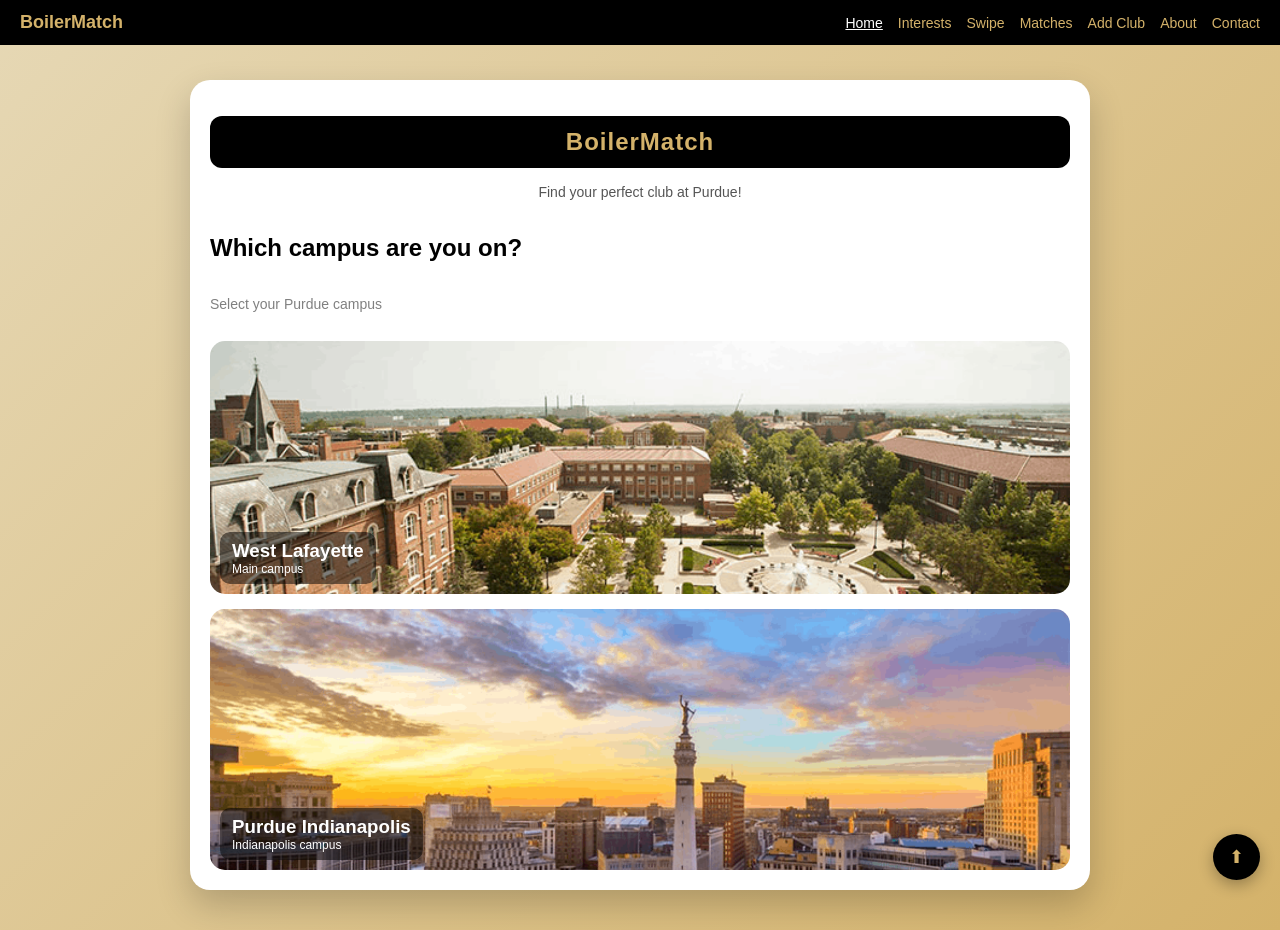
<file: index.html>
<!DOCTYPE html>
<html lang="en">
<head>
  <meta name="viewport" content="width=device-width, initial-scale=1.0">
  <meta charset="UTF-8">
  <title>BoilerMatch</title>
  <link rel="stylesheet" href="styles.css">
</head>
<body id="top">

  <nav class="navbar">
  <div class="nav-logo">BoilerMatch</div>

  <ul class="nav-links">
  <li><a href="index.html" class="active">Home</a></li>
  <li><a href="interests.html">Interests</a></li>
  <li><a href="swipe.html">Swipe</a></li>
  <li><a href="matches.html">Matches</a></li>
  <li><a href="add-club.html">Add Club</a></li>
  <li><a href="about.html">About</a></li>
  <li><a href="contact.html">Contact</a></li>
</ul>
</nav>

  <div class="container">

    <div class="header">
      <h1>BoilerMatch</h1>
      <p>Find your perfect club at Purdue!</p>
    </div>

    <h2>Which campus are you on?</h2>
    <p class="subtext">Select your Purdue campus</p>

    <div class="card campus" onclick="window.location.href='interests.html'">
      <img src="images/west-lafayette.png" alt="Purdue University West Lafayette Campus">
      <div class="overlay">
        <h3>West Lafayette</h3>
        <p>Main campus</p>
      </div>
    </div>

    <div class="card campus" onclick="window.location.href='interests.html'">
      <img src="images/indy.png" alt="Purdue University Indianapolis Campus">
      <div class="overlay">
        <h3>Purdue Indianapolis</h3>
        <p>Indianapolis campus</p>
      </div>
    </div>

  </div>

  <!-- Back to Top Button -->
  <a href="#top" class="back-to-top">⬆</a>

</body>
</html>
</file>
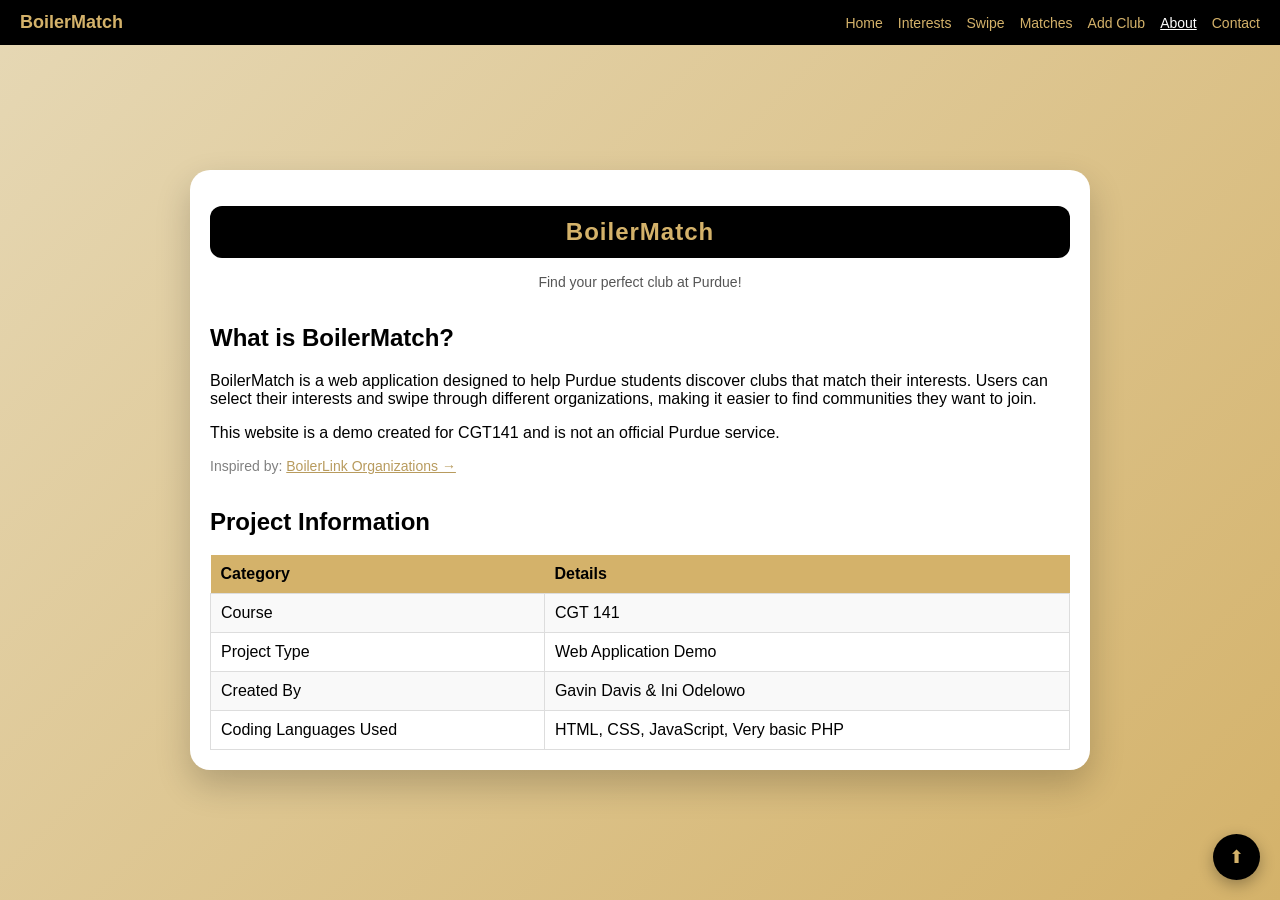
<file: about.html>
<!DOCTYPE html>
<html lang="en">

<head>
    <meta name="viewport" content="width=device-width, initial-scale=1.0">
    <meta charset="UTF-8">
    <title>BoilerMatch - About</title>
    <link rel="stylesheet" href="styles.css">
</head>

<body id="top">

    <!-- Navbar -->
    <nav class="navbar">
        <div class="nav-logo">BoilerMatch</div>

        <ul class="nav-links">
            <li><a href="index.html">Home</a></li>
            <li><a href="interests.html">Interests</a></li>
            <li><a href="swipe.html">Swipe</a></li>
            <li><a href="matches.html">Matches</a></li>
            <li><a href="add-club.html">Add Club</a></li>
            <li><a href="about.html" class="active">About</a></li>
            <li><a href="contact.html">Contact</a></li>
        </ul>
    </nav>

    <!-- Main Content -->
    <main class="container">

        <header class="header">
            <h1>BoilerMatch</h1>
            <p>Find your perfect club at Purdue!</p>
        </header>

        <section>
            <h2>What is BoilerMatch?</h2>
            <p>
                BoilerMatch is a web application designed to help Purdue students discover clubs that match their
                interests.
                Users can select their interests and swipe through different organizations, making it easier to find
                communities they want to join.
            </p>

            <p>
                This website is a demo created for CGT141 and is not an official Purdue service.
            </p>

            <p class="subtext">
                Inspired by:
                <a href="https://boilerlink.purdue.edu/organizations" target="_blank" rel="noopener noreferrer">
                    BoilerLink Organizations →
                </a>
            </p>

        </section>

        <section>
            <h2>Project Information</h2>

            <table class="info-table">
                <tr>
                    <th>Category</th>
                    <th>Details</th>
                </tr>
                <tr>
                    <td>Course</td>
                    <td>CGT 141</td>
                </tr>
                <tr>
                    <td>Project Type</td>
                    <td>Web Application Demo</td>
                </tr>
                <tr>
                    <td>Created By</td>
                    <td>Gavin Davis & Ini Odelowo</td>
                </tr>
                <tr>
                    <td>Coding Languages Used</td>
                    <td>HTML, CSS, JavaScript, Very basic PHP</td>
                </tr>
            </table>

        </section>

    </main>

    <!-- Back to Top -->
    <a href="#top" class="back-to-top">⬆</a>

</body>

</html>
</file>
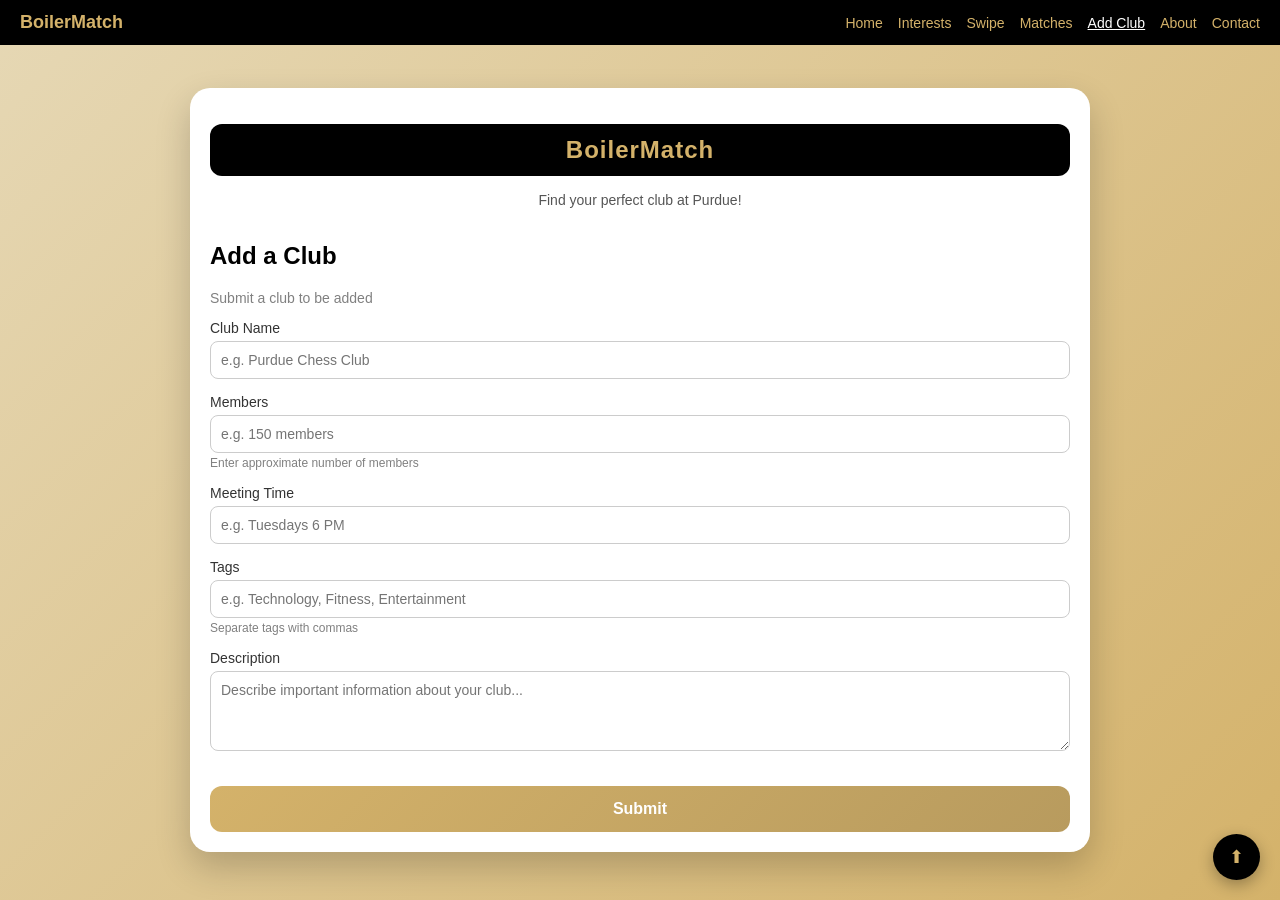
<file: add-club.html>
<!DOCTYPE html>
<html lang="en">

<head>
  <meta name="viewport" content="width=device-width, initial-scale=1.0">
  <meta charset="UTF-8">
  <title>BoilerMatch - Add Club</title>
  <link rel="stylesheet" href="styles.css">
</head>

<body id="top">

  <!-- Navigation -->
  <nav class="navbar">
    <div class="nav-logo">BoilerMatch</div>

    <ul class="nav-links">
      <li><a href="index.html">Home</a></li>
      <li><a href="interests.html">Interests</a></li>
      <li><a href="swipe.html">Swipe</a></li>
      <li><a href="matches.html">Matches</a></li>
      <li><a href="add-club.html" class="active">Add Club</a></li>
      <li><a href="about.html">About</a></li>
      <li><a href="contact.html">Contact</a></li>
    </ul>
  </nav>

  <!-- Main Content -->
  <main class="container">

    <!-- Page Header -->
    <header class="header">
      <h1>BoilerMatch</h1>
      <p>Find your perfect club at Purdue!</p>
    </header>

    <!-- Form Section -->
    <section>
      <h2>Add a Club</h2>
      <p class="subtext">Submit a club to be added</p>

      <form action="submit.php" method="POST">

        <div class="form-group">
          <label for="club-name">Club Name</label>
          <input type="text" id="club-name" name="club-name" placeholder="e.g. Purdue Chess Club" required>
        </div>

        <div class="form-group">
          <label for="club-members">Members</label>
          <input type="text" id="club-members" name="club-members" placeholder="e.g. 150 members" required>
          <div class="form-hint">Enter approximate number of members</div>
        </div>

        <div class="form-group">
          <label for="club-time">Meeting Time</label>
          <input type="text" id="club-time" name="club-time" placeholder="e.g. Tuesdays 6 PM" required>
        </div>

        <div class="form-group">
          <label for="club-tags">Tags</label>
          <input type="text" id="club-tags" name="club-tags" placeholder="e.g. Technology, Fitness, Entertainment"
            required>
          <div class="form-hint">Separate tags with commas</div>
        </div>

        <div class="form-group">
          <label for="club-desc">Description</label>
          <textarea id="club-desc" name="club-desc" placeholder="Describe important information about your club..."
            required></textarea>
        </div>

        <button type="submit" class="match-btn">Submit</button>

      </form>
    </section>

  </main>

  <!-- Back to Top Button -->
  <a href="#top" class="back-to-top">⬆</a>

  <script src="script.js"></script>
</body>

</html>
</file>
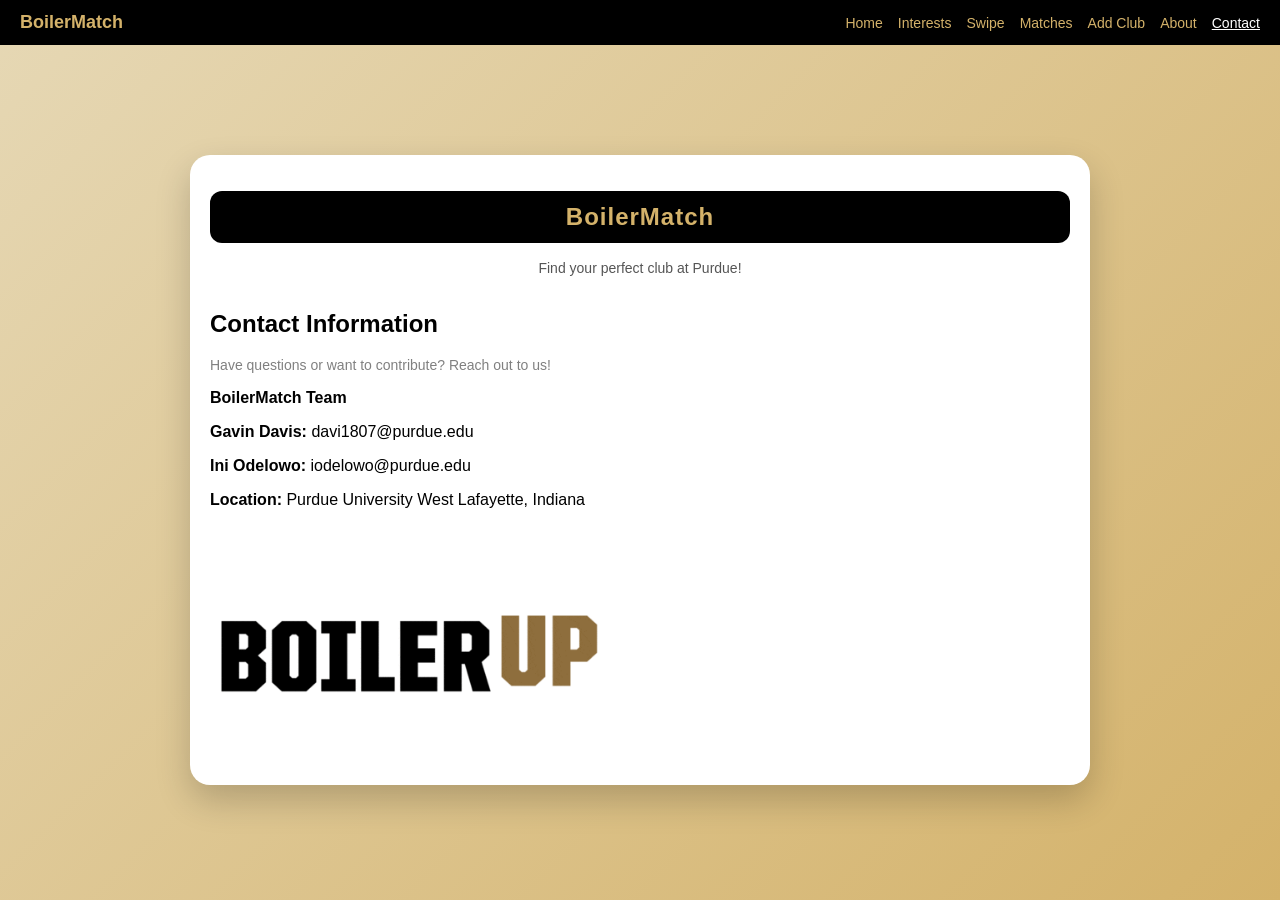
<file: contact.html>
<!DOCTYPE html>
<html lang="en">

<head>
    <meta name="viewport" content="width=device-width, initial-scale=1.0">
    <meta charset="UTF-8">
    <title>BoilerMatch - Contact</title>
    <link rel="stylesheet" href="styles.css">
</head>

<body>

    <!-- Navigation -->
    <nav class="navbar">
        <div class="nav-logo">BoilerMatch</div>

        <ul class="nav-links">
            <li><a href="index.html">Home</a></li>
            <li><a href="interests.html">Interests</a></li>
            <li><a href="swipe.html">Swipe</a></li>
            <li><a href="matches.html">Matches</a></li>
            <li><a href="add-club.html">Add Club</a></li>
            <li><a href="about.html">About</a></li>
            <li><a href="contact.html" class="active">Contact</a></li>
        </ul>
    </nav>

    <!-- Main Content -->
    <main class="container">

        <!-- Header -->
        <header class="header">
            <h1>BoilerMatch</h1>
            <p>Find your perfect club at Purdue!</p>
        </header>

        <!-- Contact Section -->
        <section>
            <h2>Contact Information</h2>
                <p class="subtext">Have questions or want to contribute? Reach out to us!</p>
    
                <p><strong>BoilerMatch Team</strong></p>
                <p><strong>Gavin Davis:</strong> davi1807@purdue.edu</p>
                <p><strong>Ini Odelowo:</strong> iodelowo@purdue.edu</p>

            <p><strong>Location:</strong> Purdue University West Lafayette, Indiana</p>
        </section>

        <!-- GIF Section -->
        <section>
            <img src="images/boilerup.gif" alt="Text saying 'BoilerUp!'" class="gif">
        </section>

    </main>

</body>

</html>
</file>
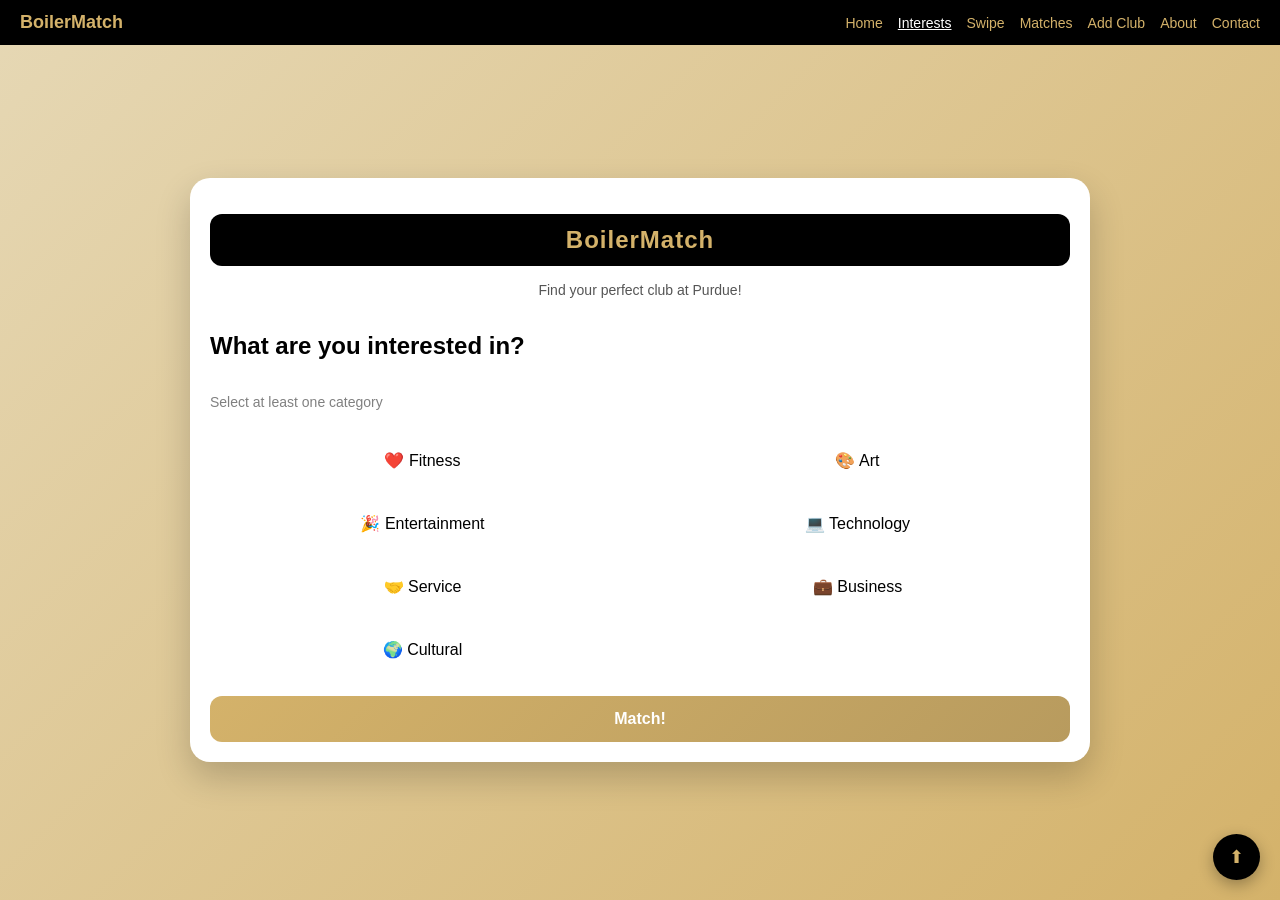
<file: interests.html>
<!DOCTYPE html>
<html lang="en">

<head>
  <meta name="viewport" content="width=device-width, initial-scale=1.0">
  <meta charset="UTF-8">
  <title>BoilerMatch - Interests</title>
  <link rel="stylesheet" href="styles.css">
</head>

<body id="top">

  <nav class="navbar">
    <div class="nav-logo">BoilerMatch</div>

    <ul class="nav-links">
      <li><a href="index.html">Home</a></li>
      <li><a href="interests.html" class="active">Interests</a></li>
      <li><a href="swipe.html">Swipe</a></li>
      <li><a href="matches.html">Matches</a></li>
      <li><a href="add-club.html">Add Club</a></li>
      <li><a href="about.html">About</a></li>
      <li><a href="contact.html">Contact</a></li>
    </ul>
  </nav>

  <div class="container">

    <div class="header">
      <h1>BoilerMatch</h1>
      <p>Find your perfect club at Purdue!</p>
    </div>

    <h2>What are you interested in?</h2>
    <p class="subtext">Select at least one category</p>

    <!-- Interest Grid -->
    <div class="interest-grid">

      <div class="interest" onclick="toggleSelect(this)">❤️ Fitness</div>
      <div class="interest" onclick="toggleSelect(this)">🎨 Art</div>
      <div class="interest" onclick="toggleSelect(this)">🎉 Entertainment</div>
      <div class="interest" onclick="toggleSelect(this)">💻 Technology</div>
      <div class="interest" onclick="toggleSelect(this)">🤝 Service</div>
      <div class="interest" onclick="toggleSelect(this)">💼 Business</div>
      <div class="interest" onclick="toggleSelect(this)">🌍 Cultural</div>

    </div>

    <!-- Match Button -->
    <button class="match-btn" onclick="goToSwipe()">Match!</button>

  </div>

  <!-- Back to Top Button -->
  <a href="#top" class="back-to-top">⬆</a>

  <script src="script.js"></script>
</body>

</html>
</file>
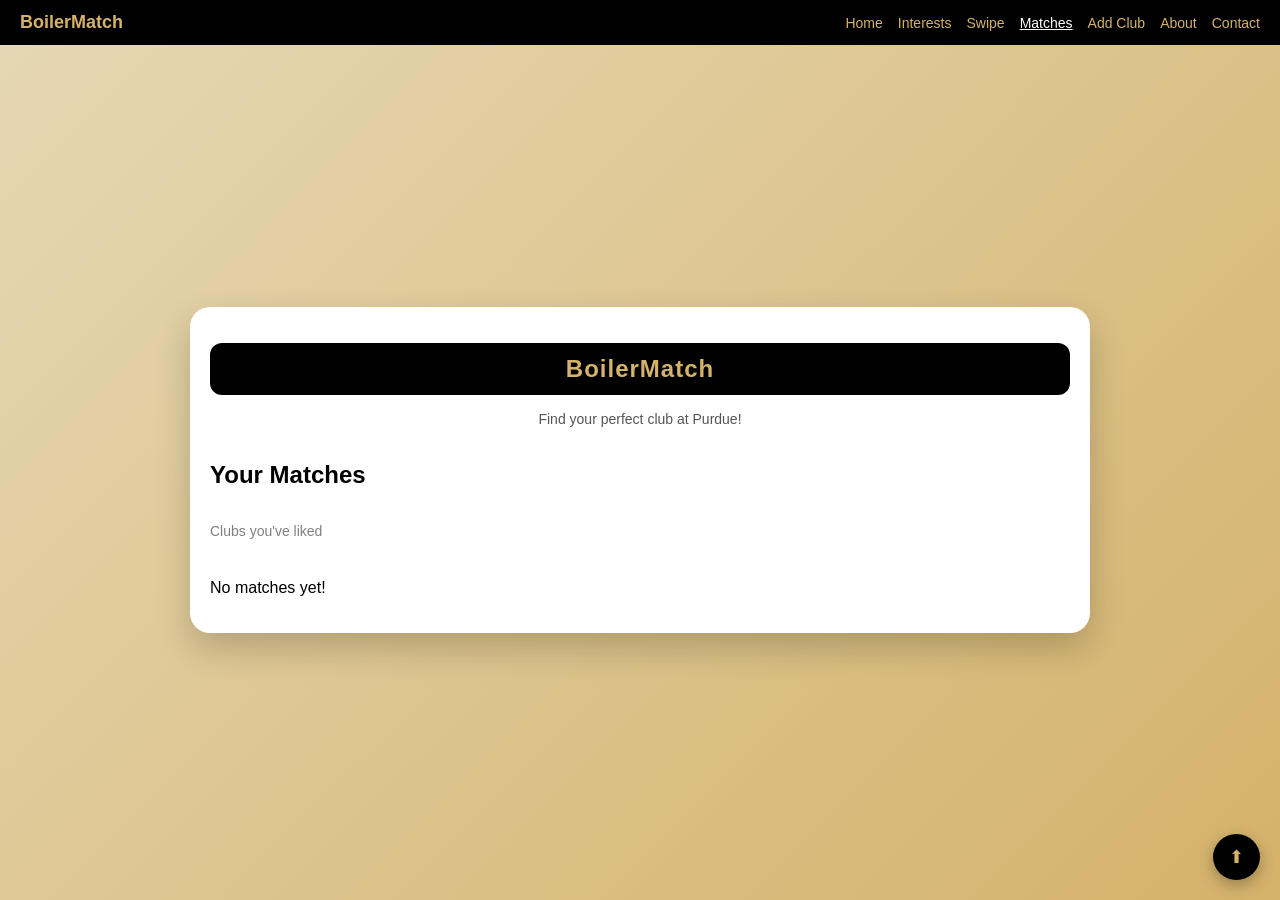
<file: matches.html>
<!DOCTYPE html>
<html lang="en">

<head>
  <meta name="viewport" content="width=device-width, initial-scale=1.0">
  <meta charset="UTF-8">
  <title>BoilerMatch - Matches</title>
  <link rel="stylesheet" href="styles.css">
</head>

<body id="top">

  <nav class="navbar">
    <div class="nav-logo">BoilerMatch</div>

    <ul class="nav-links">
      <li><a href="index.html">Home</a></li>
      <li><a href="interests.html">Interests</a></li>
      <li><a href="swipe.html">Swipe</a></li>
      <li><a href="matches.html" class="active">Matches</a></li>
      <li><a href="add-club.html">Add Club</a></li>
      <li><a href="about.html">About</a></li>
      <li><a href="contact.html">Contact</a></li>
    </ul>
  </nav>

  <div class="container">

    <div class="header">
      <h1>BoilerMatch</h1>
      <p>Find your perfect club at Purdue!</p>
    </div>

    <h2>Your Matches</h2>
    <p class="subtext">Clubs you've liked</p>

    <div id="matches-container"></div>

  </div>

  <!-- Back to Top Button -->
  <a href="#top" class="back-to-top">⬆</a>

  <script src="script.js"></script>
</body>

</html>
</file>
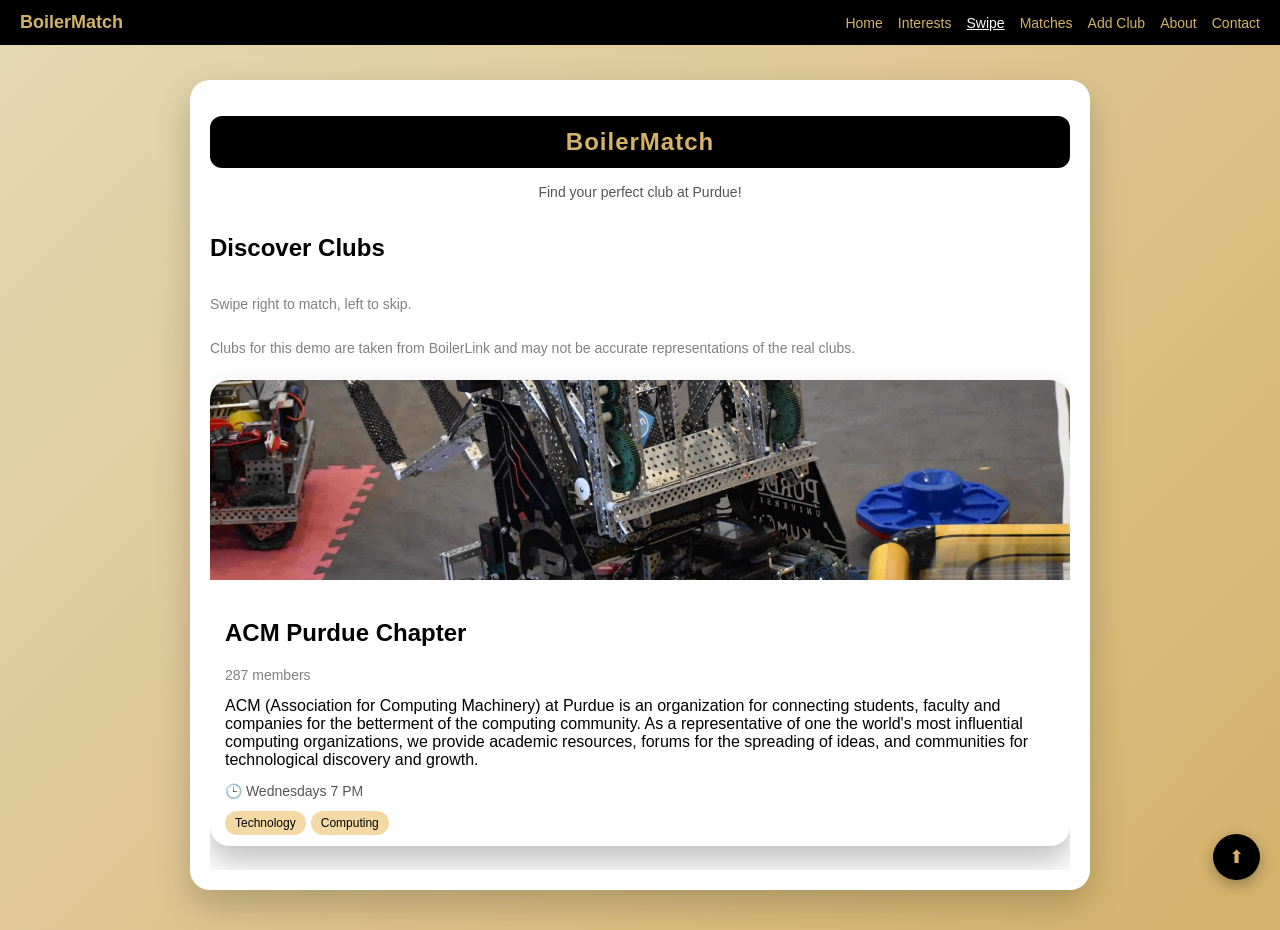
<file: swipe.html>
<!DOCTYPE html>
<html lang="en">

<head>
  <meta name="viewport" content="width=device-width, initial-scale=1.0">
  <meta charset="UTF-8">
  <title>BoilerMatch - Swipe</title>
  <link rel="stylesheet" href="styles.css">
</head>

<body id="top">

  <nav class="navbar">
    <div class="nav-logo">BoilerMatch</div>

    <ul class="nav-links">
      <li><a href="index.html">Home</a></li>
      <li><a href="interests.html">Interests</a></li>
      <li><a href="swipe.html" class="active">Swipe</a></li>
      <li><a href="matches.html">Matches</a></li>
      <li><a href="add-club.html">Add Club</a></li>
      <li><a href="about.html">About</a></li>
      <li><a href="contact.html">Contact</a></li>
    </ul>
  </nav>

  <div class="container">

    <div class="header">
      <h1>BoilerMatch</h1>
      <p>Find your perfect club at Purdue!</p>
    </div>

    <h2>Discover Clubs</h2>
    <p class="subtext">Swipe right to match, left to skip.</p>
    <p class="subtext">Clubs for this demo are taken from BoilerLink and may not be accurate representations of the real clubs.</p>

    <!-- Swipe Content -->
    <div class="swipe-container">

      <div class="swipe-card" id="card"></div>

      <div class="buttons">
        <button class="no" onclick="swipeLeft()">❌</button>
        <button class="yes" onclick="swipeRight()">❤️</button>
      </div>

    </div>

  </div>

  <!-- Back to Top Button -->
  <a href="#top" class="back-to-top">⬆</a>

  <script src="script.js"></script>
</body>

</html>
</file>
<file: styles.css>
/*global change to prevent layout overflow issues*/
* {
  box-sizing: border-box;
}

/*initial campus selection page css*/

body {
  margin: 0;
  font-family: 'Segoe UI', Arial, sans-serif;
  background: linear-gradient(135deg, #e6d8b5, #d4b26a);

  display: flex;
  justify-content: center;
  align-items: center;
  min-height: 100vh;
}

/*main app container*/
.container {
  background: #ffffff;
  width: 90%;
  max-width: 900px;
  padding: 20px;
  margin: 80px 0 40px 0;
  /*account for fixed navbar*/
  border-radius: 20px;
  box-shadow: 0 15px 35px rgba(0, 0, 0, 0.2);

  display: flex;
  flex-direction: column;

  max-height: 90vh;
  overflow-y: auto;
}

/*header*/

.header {
  text-align: center;
}

.header h1 {
  background: black;
  color: #d4b26a;
  padding: 12px;
  border-radius: 12px;
  font-size: 24px;
  letter-spacing: 1px;
}

.header p {
  margin-top: 5px;
  color: #555;
  font-size: 14px;
}

/* Text */

h2 {
  margin-top: 20px;
}

.subtext {
  color: gray;
  font-size: 14px;
}

/*campus cards*/

.card {
  position: relative;
  margin-top: 15px;
  border-radius: 15px;
  overflow: hidden;
  cursor: pointer;
  transition: transform 0.2s ease, box-shadow 0.2s ease;
}

.card:hover {
  transform: scale(1.03);
  box-shadow: 0 10px 25px rgba(0, 0, 0, 0.3);
}

.card img {
  width: 100%;
  display: block;
}

/*image overlay text*/

.overlay {
  position: absolute;
  bottom: 10px;
  left: 10px;
  color: white;
  background: rgba(0, 0, 0, 0.5);
  padding: 8px 12px;
  border-radius: 10px;
}

.overlay h3 {
  margin: 0;
}

.overlay p {
  margin: 0;
  font-size: 12px;
}

/*interests page css*/

.interest {
  background: #ffffff;
  border-radius: 12px;
  padding: 15px;
  cursor: pointer;
  border: 2px solid transparent;
  transition: 0.2s;
  text-align: center;
  font-weight: 500;
}

.interest:hover {
  background: #f5f5f5;
}

.interest.selected {
  border: 2px solid #d4b26a;
  background: #fff7e6;
}

/*grid layout for interests*/

.interest-grid {
  display: grid;
  grid-template-columns: 1fr 1fr;
  gap: 10px;
  margin-top: 10px;
}

/*interests page match button*/

.match-btn {
  width: 100%;
  margin-top: 20px;
  padding: 14px;
  border: none;
  border-radius: 12px;
  background: linear-gradient(135deg, #d4b26a, #b89b5e);
  color: white;
  font-size: 16px;
  font-weight: bold;
  cursor: pointer;
  transition: 0.2s;
}

.match-btn:hover {
  transform: scale(1.02);
}

/*swipe page css*/

.swipe-container {
  width: 100%;
  padding: 10px 0;
  overflow-x: hidden;
  overflow-y: hidden;
}

.swipe-card {
  width: 100%;
  background: white;
  border-radius: 20px;
  overflow: hidden;
  box-shadow: 0 15px 30px rgba(0, 0, 0, 0.25);
  transition: transform 0.3s ease, opacity 0.3s ease;
}

.swipe-card img {
  width: 100%;
  height: 200px;
  object-fit: cover;
}

.card-content {
  padding: 15px;
}

.members {
  color: gray;
  font-size: 14px;
}

.description {
  margin: 10px 0;
}

.time {
  font-size: 14px;
  color: #555;
}

.tags span {
  background: #f4d9a6;
  padding: 5px 10px;
  border-radius: 20px;
  font-size: 12px;
  margin-right: 5px;
}

/* buttons */

.buttons {
  margin-top: 25px;
  display: flex;
  justify-content: space-around;
  width: 100%;
}

.buttons button {
  font-size: 28px;
  padding: 18px;
  border-radius: 50%;
  border: none;
  cursor: pointer;
  transition: 0.2s;
}

.buttons button:hover {
  transform: scale(1.1);
}

.no {
  background: #ffe5e5;
}

.yes {
  background: #e0ffe5;
}

/*matches page css*/

#matches-container {
  /* id selector */
  margin-top: 10px;
}

.match-card {
  background: white;
  padding: 10px;
  border-radius: 12px;
  margin-top: 10px;
  box-shadow: 0 5px 15px rgba(0, 0, 0, 0.2);

  display: flex;
  align-items: center;
  gap: 10px;

  clear: both;
  /* clear property */
}

.match-card img {
  width: 80px;
  height: 80px;
  object-fit: cover;
  border-radius: 10px;

  float: left;
  /* floated div */
  margin-right: 10px;
}

.match-card h3 {
  margin: 0;
  font-size: 16px;
}

.match-card p {
  margin: 0;
  font-size: 12px;
  color: gray;
}

/* back to top anchor link button */
.back-to-top {
  position: fixed;
  bottom: 20px;
  right: 20px;

  background: black;
  color: #d4b26a;

  padding: 12px 16px;
  border-radius: 50%;

  text-decoration: none;
  font-size: 18px;

  box-shadow: 0 5px 15px rgba(0, 0, 0, 0.3);

  transition: 0.2s;
}

.back-to-top:hover {
  transform: scale(1.1);
  background: #222;
}

/* smooth scrolling for anchor links */

html {
  scroll-behavior: smooth;
}

/*navbar*/

.navbar {
  position: fixed;
  top: 0;
  width: 100%;
  background: black;
  color: #d4b26a;
  display: flex;
  justify-content: space-between;
  align-items: center;
  padding: 12px 20px;
  z-index: 1000;
}

.nav-logo {
  font-weight: bold;
  font-size: 18px;
}

.nav-links {
  list-style: none;
  /* removes bullets */
  display: flex;
  gap: 15px;
  padding: 0;
  margin: 0;
}

.nav-links li {
  display: inline;
}

.nav-links a {
  color: #d4b26a;
  text-decoration: none;
  font-size: 14px;
  transition: 0.2s;
}

.nav-links a.active {
  color: white;
  text-decoration: underline;
}

.nav-links a:hover {
  color: white;
}

/*add club form css*/

.form-group {
  display: flex;
  flex-direction: column;
  margin-bottom: 15px;
}

.form-group label {
  font-size: 14px;
  margin-bottom: 5px;
  font-weight: 500;
  color: #333;
}

.form-group input,
.form-group textarea {
  padding: 10px;
  border-radius: 8px;
  border: 1px solid #ccc;
  font-size: 14px;
  font-family: inherit;
}

.form-group input:focus,
.form-group textarea:focus {
  outline: none;
  border-color: #d4b26a;
  box-shadow: 0 0 5px rgba(212, 178, 106, 0.5);
}

.form-group textarea {
  resize: vertical;
  min-height: 80px;
}

.form-hint {
  font-size: 12px;
  color: gray;
  margin-top: 3px;
}

/* about page table */

.info-table {
  width: 100%;
  border-collapse: collapse;
  margin-top: 15px;
}

.info-table th {
  background: #d4b26a;
  color: black;
  text-align: left;
  padding: 10px;
}

.info-table td {
  border: 1px solid #ddd;
  padding: 10px;
}

.info-table tr:nth-child(even) {
  background: #f9f9f9;
}

.info-table tr:hover {
  background: #f1f1f1;
}

a {
  color: #b89b5e;
  font-weight: 500;
}

a:hover {
  text-decoration: underline;
}

/* gif for contact page */
.gif {
  width: 100%;
  max-width: 400px;
  margin-top: 15px;
  border-radius: 12px;
  display: block;
}

/*screen size responsiveness*/

@media (max-width: 600px) {

  .container {
    width: 95%;
    margin: 20px 0;
    padding: 15px;
  }

  .swipe-card img {
    height: 180px;
  }

  h2 {
    font-size: 18px;
  }

  /* Navbar adjustments */
  .nav-links {
    display: flex;
    flex-wrap: wrap;
    justify-content: center;
    margin-top: 5px;
  }

  .navbar {
    flex-direction: column;
    align-items: center;
  }

  .nav-links a {
    margin: 5px;
    font-size: 12px;
  }
}
</file>
